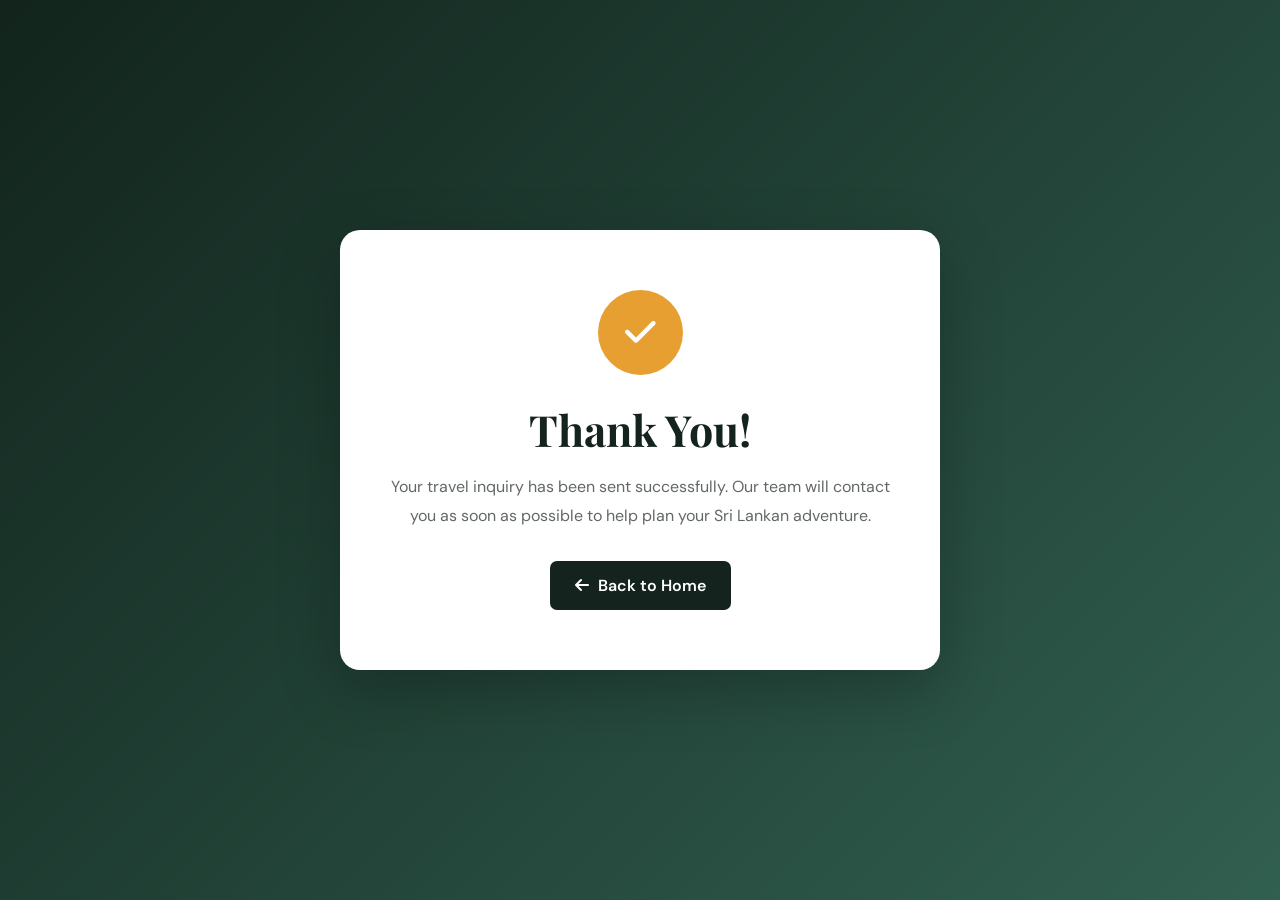
<file: success.html>
<!DOCTYPE html>
<html lang="en">

<head>

    <meta charset="UTF-8">

    <meta name="viewport" content="width=device-width, initial-scale=1.0">

    <title>
        Inquiry Sent | Serendipity Trails
    </title>

    <link
        href="https://fonts.googleapis.com/css2?family=DM+Sans:wght@400;500;600;700&family=Playfair+Display:wght@600;700&display=swap"
        rel="stylesheet">

    <link rel="stylesheet" href="https://cdnjs.cloudflare.com/ajax/libs/font-awesome/6.5.2/css/all.min.css">


    <style>
        * {
            box-sizing: border-box;
            margin: 0;
            padding: 0;
        }

        body {

            min-height: 100vh;

            display: flex;
            align-items: center;
            justify-content: center;

            padding: 30px;

            font-family: "DM Sans", sans-serif;

            background:
                linear-gradient(135deg,
                    #12241c,
                    #315f50);

        }

        .success-card {

            max-width: 600px;

            width: 100%;

            padding: 60px 40px;

            border-radius: 20px;

            background: white;

            text-align: center;

            box-shadow:
                0 20px 60px rgba(0, 0, 0, 0.25);

        }

        .icon {

            width: 85px;
            height: 85px;

            margin:
                0 auto 25px;

            border-radius: 50%;

            display: flex;
            align-items: center;
            justify-content: center;

            color: white;

            background: #e79f31;

            font-size: 35px;

        }

        h1 {

            color: #14231d;

            font-family:
                "Playfair Display",
                serif;

            font-size: 43px;

            margin-bottom: 15px;

        }

        p {

            color: #626965;

            line-height: 1.8;

            margin-bottom: 30px;

        }

        a {

            display: inline-flex;

            gap: 9px;

            align-items: center;

            padding:
                14px 25px;

            border-radius: 7px;

            color: white;

            background: #14231d;

            text-decoration: none;

            font-weight: 600;

            transition: 0.3s;

        }

        a:hover {

            background: #e79f31;

        }
    </style>

</head>


<body>

    <div class="success-card">

        <div class="icon">

            <i class="fa-solid fa-check"></i>

        </div>


        <h1>
            Thank You!
        </h1>


        <p>
            Your travel inquiry has been sent successfully.
            Our team will contact you as soon as possible
            to help plan your Sri Lankan adventure.
        </p>


        <a href="index.html">

            <i class="fa-solid fa-arrow-left"></i>

            Back to Home

        </a>

    </div>

</body>

</html>
</file>
